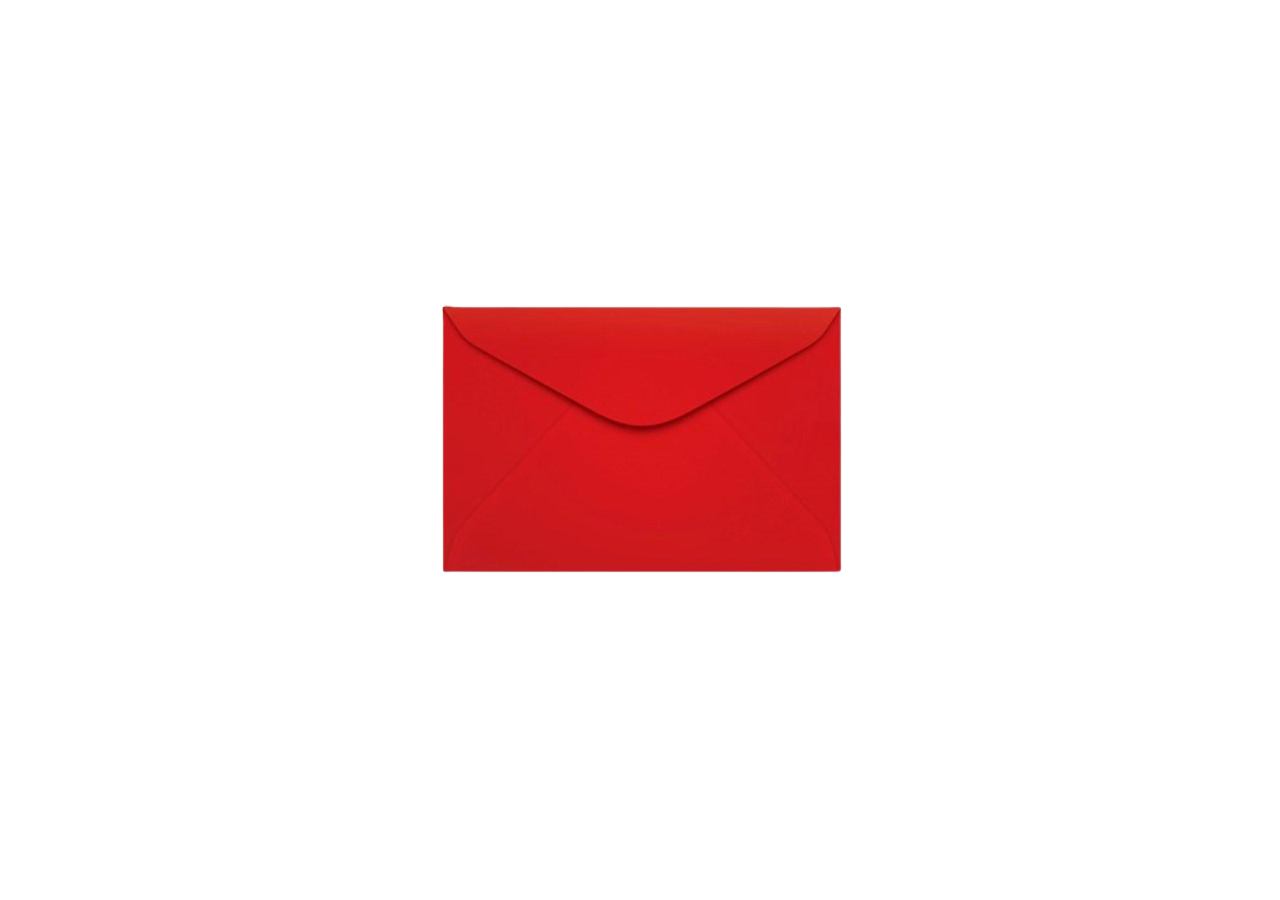
<file: index.html>
<!DOCTYPE html>
<html lang="pt-br">
   <head>
       <link rel = "preconnect" href = "https://fonts.googleapis.com">
       <link rel = "preconnect" href = "https://fonts.gstatic.com" crossorigin>
       <link href = "https: //fonts.googleapis.com/css2? family = Roboto & display = swap "rel =" stylesheet ">
       <meta charset="utf-8"/>
       <meta name="viewport" content="width=device-width, initial-scale=1.0">
       <title>Presente</title>
       <link rel="stylesheet" href="./asset/css/style.css">
       <script defer src="https://code.jquery.com/jquery-3.6.0.min.js" integrity="sha256-/xUj+3OJU5yExlq6GSYGSHk7tPXikynS7ogEvDej/m4=" crossorigin="anonymous"></script>
       <script defer src="./asset/js/script.js"></script>
   </head>
   <body class="overflow">
       <header>
           <div class="topo">
               <h1>FELIZ ANIVERSARIO DE NAMORO</h1>
           </div>
           <div class="menu">
               <ul>
                   <li>
                        <a href="./nos.html">NÓS</a>
                   </li>
               </ul>
           </div>
       </header>
       <section class="secao-inicial">
           <div class="nome">
               <img class="coracao-imagem" src="./asset/img/Coracaook.png" alt="">
               <p>PEDRO</p>
           </div>
           <div class="coracao principal">
               <img class="coracao-imagem" src="./asset/img/Coracaook.png" alt="">
               <p>EU AMO VOCÊ</p>
           </div>
           <div class="nome">
               <img class="coracao-imagem" src="./asset/img/Coracaook.png" alt="">
               <P>BIANCA</P>
           </div>
       </section>
       <footer>
           <p>Oi amor
               Vim aqui te agradecer, agradecer por estar comigo todo esse tempo, eu te amo cada dia mais, no meio de toda essa pandemia esse medo, ganhei de Deus o maior presente da minha vida, você fez de mim um homem melhor, me fez querer melhorar, obrigado por ser essa mulher forte e corajosa, você é a pessoa mais incrivel que conheci, espero que passemos uma vida juntos, jamais vou esquecer tudo que fez por mim. Eu te amo muito, obrigado!
           </p>
       </footer>
       <div class="envelope">
           <img src="./asset/img/envelope.png" alt="">
       </div>
   </body>
</html>
</file>
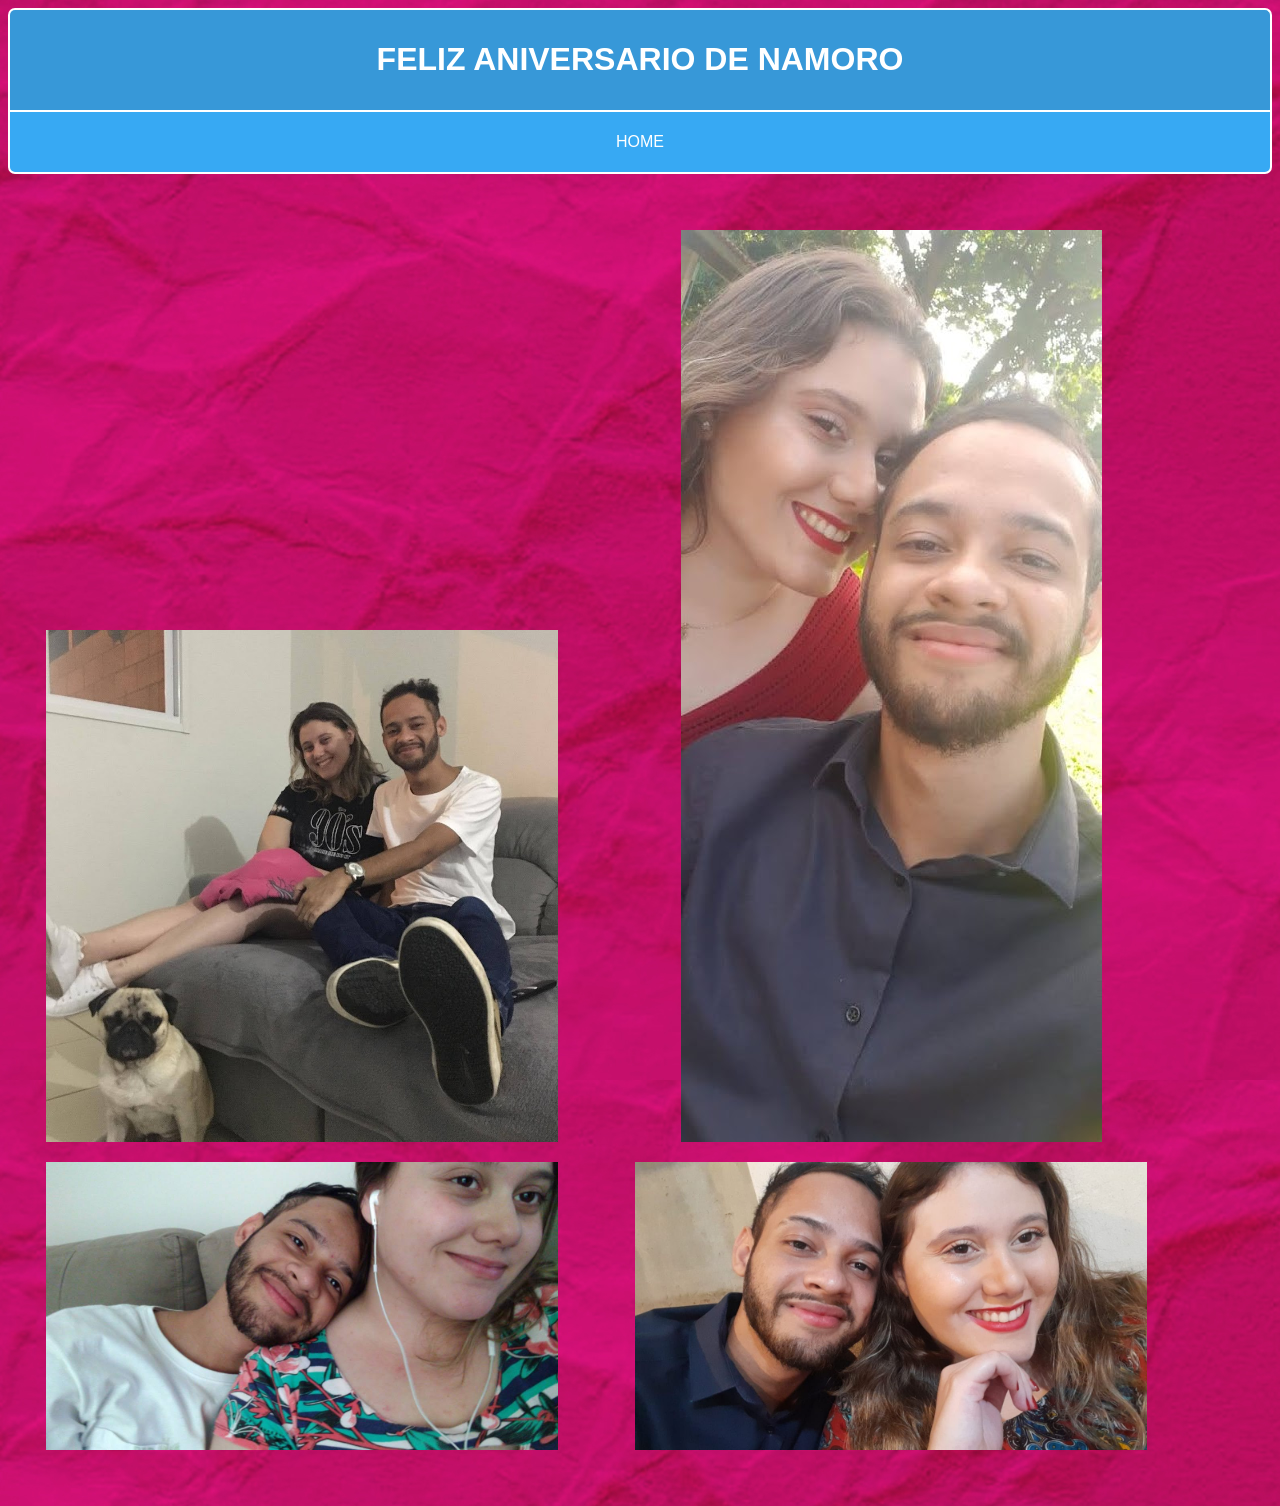
<file: nos.html>
<!DOCTYPE html>
<html lang="pt-br">
   <head>
       <link rel = "preconnect" href = "https://fonts.googleapis.com">
       <link rel = "preconnect" href = "https://fonts.gstatic.com" crossorigin>
       <link href = "https: //fonts.googleapis.com/css2? family = Roboto & display = swap "rel =" stylesheet ">
       <meta charset="utf-8"/>
       <meta name="viewport" content="width=device-width, initial-scale=1.0">
       <title>Presente</title>
       <link rel="stylesheet" href="./asset/css/style.css">
   </head>
   <body>
       <header>
           <div class="topo">
               <h1>FELIZ ANIVERSARIO DE NAMORO</h1>
           </div>
           <div class="menu">
               <ul>
                   <li>
                        <a href="./home.html">HOME</a>
                   </li>
               </ul>
           </div>
       </header>
       <section class="galeria">
           <ul>
               <li>
                   <img src="./asset/img/foto1.jpg" alt="">
               </li>
               <li>
                   <img src="./asset/img/foto2.jpg" alt="">
               </li>
               <li>
                   <img src="./asset/img/foto3.jpg" alt="">
               </li>
               <li>
                   <img src="./asset/img/foto4.jpg" alt="">
               </li>
           </ul>
       </section>
   </body>
</html>
</file>
<file: asset/css/style.css>
body{
    background: url('../img/topezara.jpg');
}
header .topo{
    background-color: #3798d8;
    padding: 10px;
    border: 2px solid #fff;
    border-bottom: none;
    border-radius: 7px 7px 0 0;
}
header .menu{
    background-color: #37a9f3;
    padding: 5px;
    border: 2px solid #fff;
    border-radius: 0 0 7px 7px;
}
header .menu ul li{
    padding: 0;
    margin: 0;
}
header .topo h1{
    text-align: center;
    font-family: 'Roboto', sans-serif;
    color: #fff;
}
header .menu ul{
    display: flex;
    align-items: center;
    justify-content: center;
    list-style: none;
    padding: 0;
}
header .menu ul a{
    font-family: 'Roboto', sans-serif;
    color: #fff;
    text-decoration: none;
}
section .coracao img{
    width: 85%;
    height: auto;
    margin: 0 auto;
    display: block;
}
section{
    display: flex;
    align-items: center;
    flex-wrap: wrap;
    margin: 30px 0;
}
section div{
    width: 33%;
    position: relative;
}
p{
    text-align: center;
    font-family: 'Roboto', sans-serif;
    color: #fff;
    margin: 0;
}
section div p{
    font-size: 28px;
}
section div p{
    position:  absolute;
    top: 50%;
    left: 50%;
    transform: translate(-50%,-50%);
}
footer{
    background-color: #fce7b6;
    border: 2px solid #000;
    border-radius: 7px;
    padding: 10px;
}
footer p{
    color:#000;
}
section .nome img{
    max-width: 250px;
    height: auto;
    margin: 0 auto;
    display: block;
}
.envelope{
    background-color:#fff;
    display: flex;
    align-items: center;
    justify-content: center;
    position: absolute;
    top: 0;
    left: 0;
    width: 100%;
    height: 100%;
    z-index: 999;
}
.envelope img{
    cursor: pointer;
}
.hide{
    display: none !important;
}
ul{
    list-style: none;
    display: flex;
    align-items: baseline;
    flex-wrap: wrap;
}
.galeria li img{
    max-width: 90%;
    margin: 0 auto;
    display: block;
}
.galeria li{
    max-width: 45%;
    padding: 10px;
    width: 45%;
}
@media (max-width: 480px){
    .secao-inicial{
        flex-direction: column;

    }
    .secao-inicial .nome{
        width: 100%;
    }
    section .coracao{
        width: 100%;
    }
    .envelope img{
        max-width: 90%;
        height: auto;
    }
    .galeria li{
        max-width: 100%;
        width: 100%;
        margin: 10px 0;
    }
}
.overflow{
    overflow: hidden;
}
.galeria ul{
    padding: 0;
}
@keyframes heartbeat
{
  0%
  {
    transform: scale( .85 );
  }
  20%
  {
    transform: scale( 1 );
  }
  40%
  {
    transform: scale( .85 );
  }
  60%
  {
    transform: scale( 1 );
  }
  80%
  {
    transform: scale( .85 );
  }
  100%
  {
    transform: scale( .85 );
  }
}
.coracao-imagem{
    animation: heartbeat 1s infinite;
}
</file>
